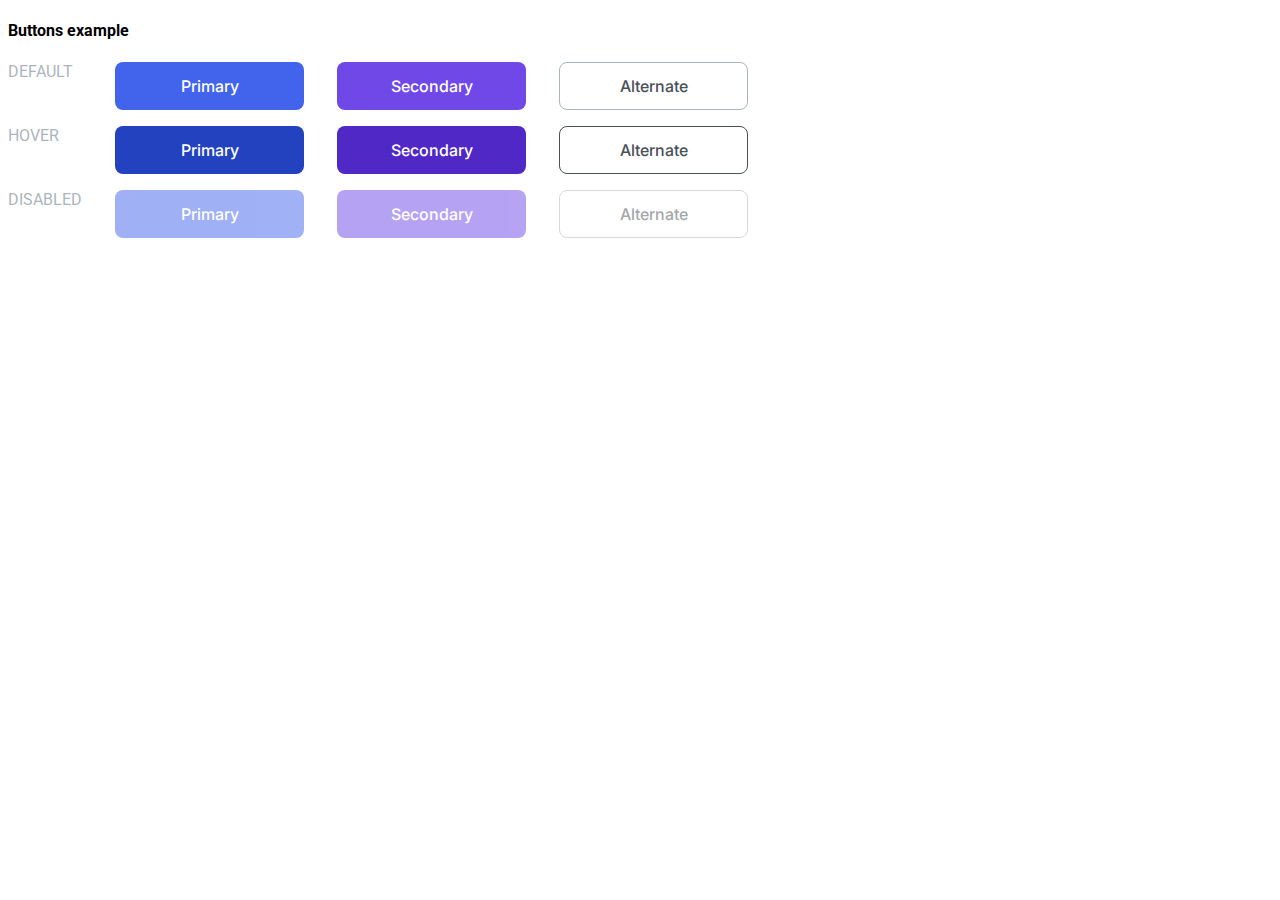
<file: 03-lection1/01-button/index.html>
<!DOCTYPE html>
<!-- Страница с кнопкой -->
<html lang="ru">
<head>
    <link rel="stylesheet" href="../../assets/css/main.css">
    <link rel="stylesheet" href="./button.css">
    <title>Buttons preview</title>
</head>
<style>
    .preview {
        display: flex;
        column-gap: 33px;
    }

    .preview__column {
        display: flex;
        flex-direction: column;
        row-gap: 16px;
    }

    .preview__row-caption {
        text-transform: uppercase;
        color: var(--grey-3);
        flex-basis: 100%;
    }

</style>
<body>
<h4>Buttons example</h4>
<div class="preview">
    <div class="preview__column">
        <div class="preview__row-caption">default</div>
        <div class="preview__row-caption">hover</div>
        <div class="preview__row-caption">disabled</div>
    </div>
    <div class="preview__column">
        <button class="button button_primary">Primary</button>
        <button class="button button_primary button_primary_hover">Primary</button>
        <button class="button button_primary" disabled>Primary</button>
    </div>
    <div class="preview__column">
        <button class="button button_secondary">Secondary</button>
        <button class="button button_secondary button_secondary_hover">Secondary</button>
        <button class="button button_secondary" disabled>Secondary</button>
    </div>
    <div class="preview__column">
        <button class="button button_alternate">Alternate</button>
        <button class="button button_alternate button_alternate_hover">Alternate</button>
        <button class="button button_alternate" disabled>Alternate</button>
    </div>
</div>

</body>
</html>
</file>
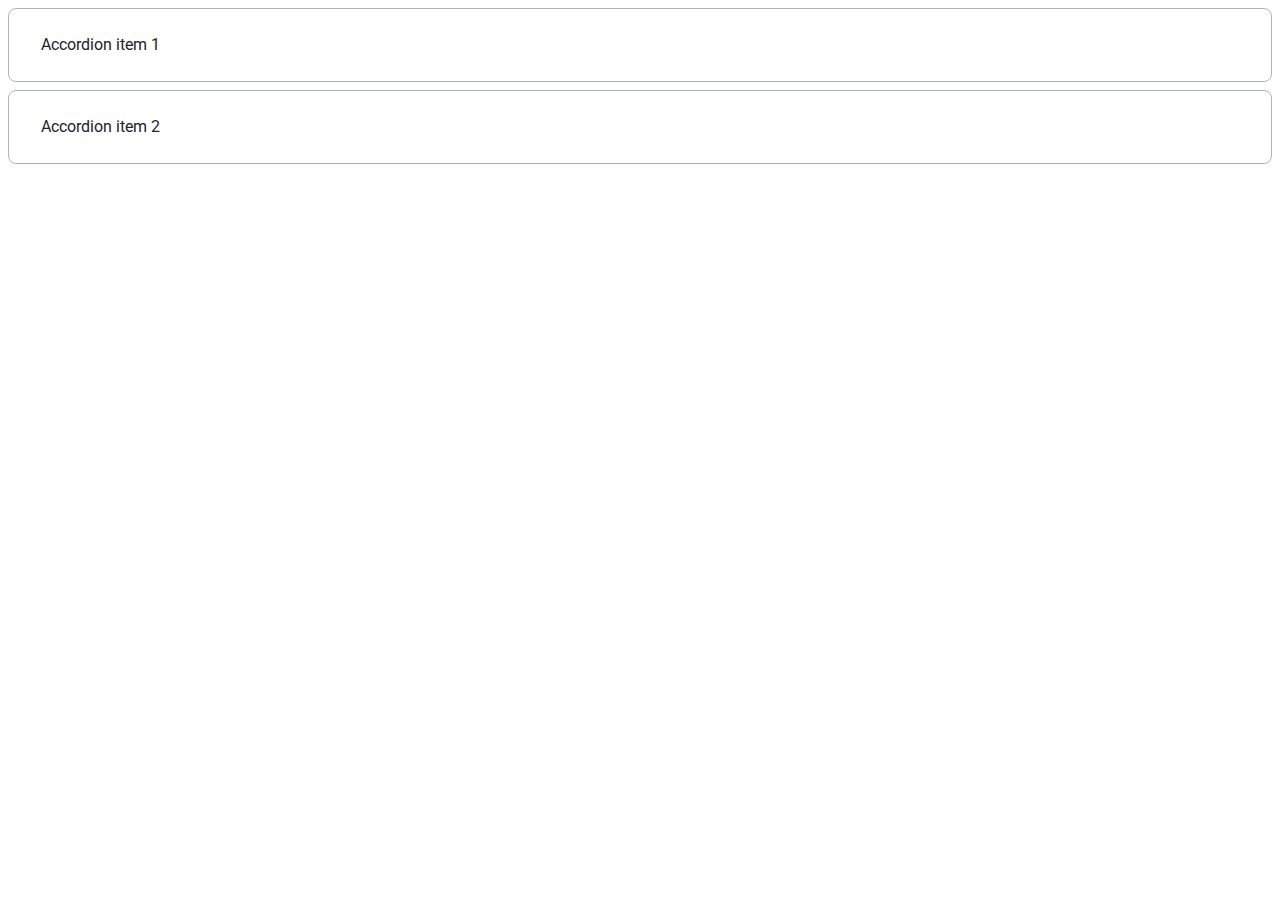
<file: 03-lection1/02-accordion/index.html>
<!DOCTYPE html>
<!-- Страница с аккордеоном -->
<html lang="ru">
    <head>
        <link rel="stylesheet" href="../../assets/css/main.css">
        <link rel="stylesheet" href="./accordion.css">
    </head>
    <body>
        <div class="accordion">
            <details class="accordion__item">
                <summary class="accordion__summary">
                    Accordion item 1
                </summary>
                <div class="accordion__content">
                    <p class="accordion__text">
                        Amet minim mollit non deserunt ullamco est sit aliqua dolor do amet sint.
                        Velit officia consequat duis enim velit mollit.
                        Exercitation veniam consequat sunt nostrud amet.
                    </p>
                </div>
            </details>
            <details class="accordion__item">
                <summary class="accordion__summary">
                    Accordion item 2
                </summary>
                <div class="accordion__content">
                    <p class="accordion__text">
                        Amet minim mollit non deserunt ullamco est sit aliqua dolor do amet sint.
                        Velit officia consequat duis enim velit mollit.
                        Exercitation veniam consequat sunt nostrud amet.
                    </p>
                </div>
            </details>
        </div>
    </body>
</html>
</file>
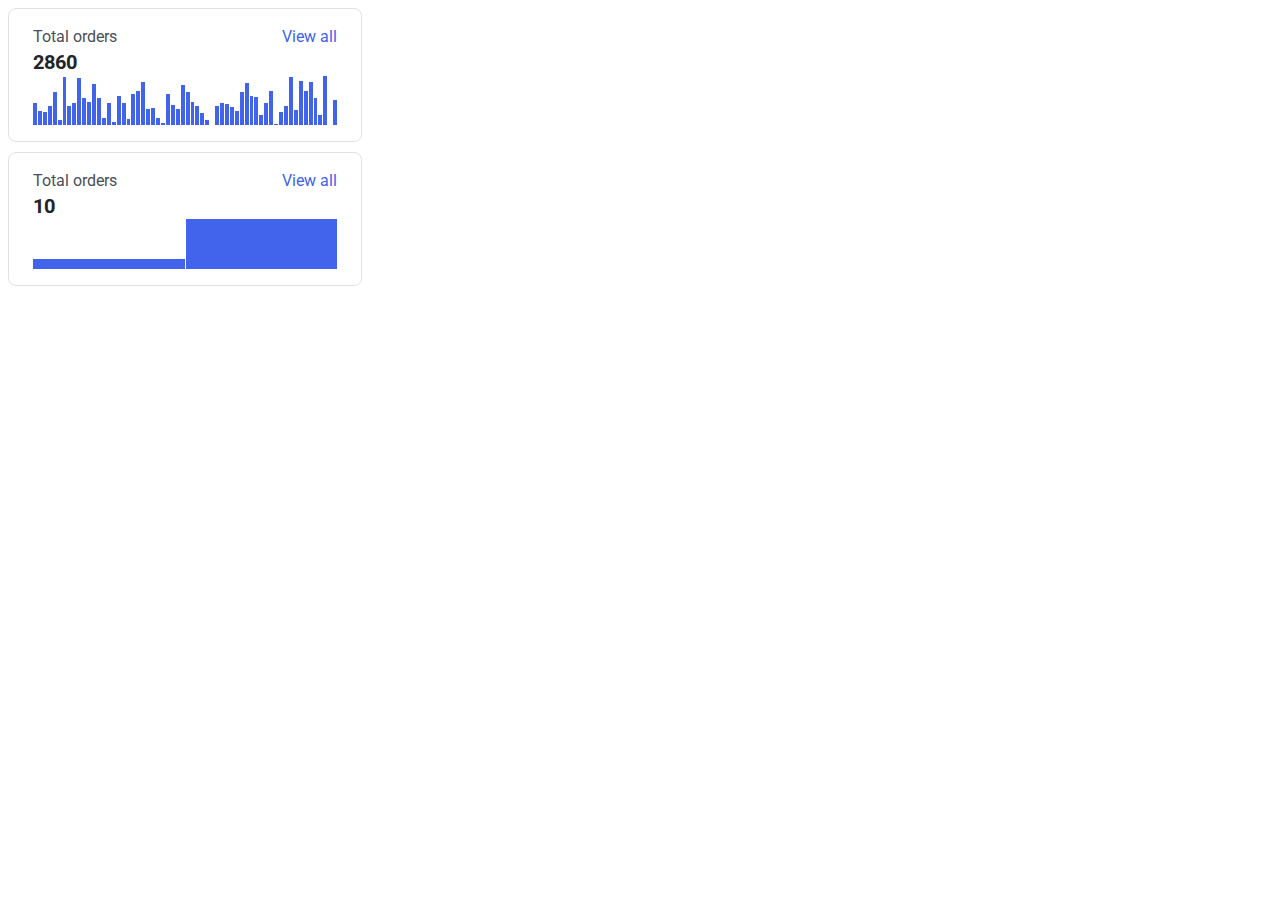
<file: 04-lection2/01-histogram/index.html>
<!DOCTYPE html>
<!-- Страница с гистограммой -->
<html lang="ru">
<head>
    <link rel="stylesheet" href="../../assets/css/main.css">
    <link rel="stylesheet" href="./histogram.css">
    <title>Histogram</title>
    <script src="Histogram.js"></script>
</head>

<style>
    .container__example > div {
        width: 354px;
        margin-bottom: 10px;
    }
</style>

<body>

<div class="container__example">
    <div class="histogram__example-1"></div>

    <div class="histogram__example-2">
        <div class="histogram">
            <div class="histogram__header-total-info">
                <div>Total orders</div>
                <div class="histogram__header-total-info-count">10</div>
            </div>
            <a class="histogram__header-view-link" href="#">View all</a>
            <div class="histogram__data">
                <div class="histogram__data-column" style="height: 20%"></div>
                <div class="histogram__data-column" style="height: 100%"></div>
            </div>
        </div>
    </div>

</div>

<script defer>

    let renderHistogram = () => {
        new Histogram({
            element: document.querySelector('[class="histogram__example-1"]'),
            data: Array.from({length: Math.floor(Math.random() * 100)}, () => Math.floor(Math.random() * 100))
        }).render();
    };

    renderHistogram();
    setInterval(renderHistogram, 3000, 0)

</script>

</body>
</html>
</file>
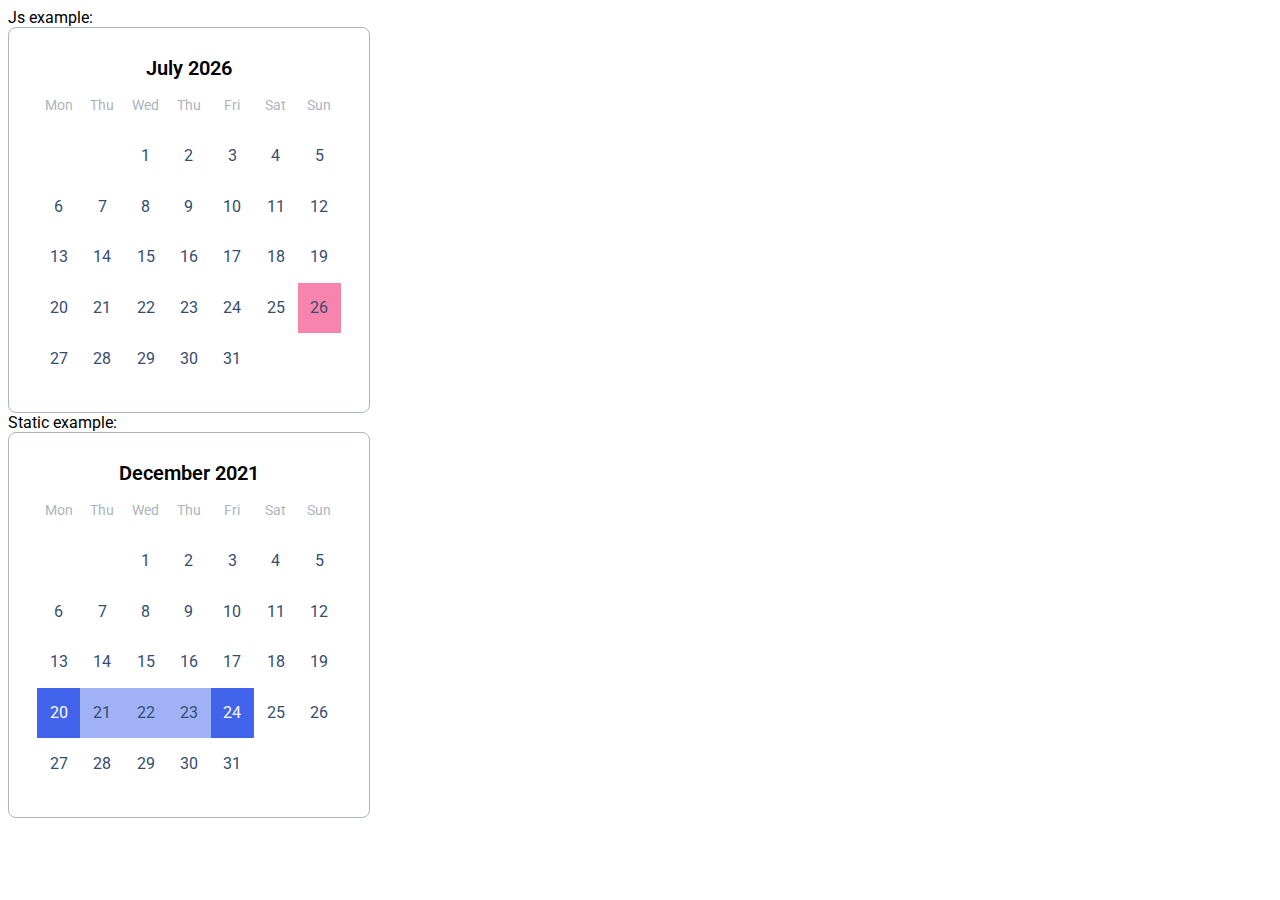
<file: 05-lection3/03-calendar/index.html>
<!DOCTYPE html>
<!-- Страница с календарем -->
<html lang="ru">
<head>
    <link rel="stylesheet" href="../../assets/css/main.css">
    <link rel="stylesheet" href="./calendar.css">
    <title>Calendar</title>
    <script src="Calendar.js"></script>
</head>

<body>
Js example:
<div id="example">
</div>

Static example:
<div>
    <div class="calendar">
        <div class="calendar__title">December 2021</div>
        <div class="calendar__wrapper">
            <div class="calendar__inner">
                <div class="calendar__item calendar__week_day">Mon</div>
                <div class="calendar__item calendar__week_day">Thu</div>
                <div class="calendar__item calendar__week_day">Wed</div>
                <div class="calendar__item calendar__week_day">Thu</div>
                <div class="calendar__item calendar__week_day">Fri</div>
                <div class="calendar__item calendar__week_day">Sat</div>
                <div class="calendar__item calendar__week_day">Sun</div>
                <div class="calendar__item calendar__day"></div><div class="calendar__item calendar__day"></div>
                <div class="calendar__item calendar__day" data-day="1">1</div><div class="calendar__item calendar__day" data-day="2">2</div><div class="calendar__item calendar__day" data-day="3">3</div><div class="calendar__item calendar__day" data-day="4">4</div><div class="calendar__item calendar__day" data-day="5">5</div><div class="calendar__item calendar__day" data-day="6">6</div><div class="calendar__item calendar__day" data-day="7">7</div><div class="calendar__item calendar__day" data-day="8">8</div><div class="calendar__item calendar__day" data-day="9">9</div><div class="calendar__item calendar__day" data-day="10">10</div><div class="calendar__item calendar__day" data-day="11">11</div><div class="calendar__item calendar__day" data-day="12">12</div><div class="calendar__item calendar__day" data-day="13">13</div><div class="calendar__item calendar__day" data-day="14">14</div><div class="calendar__item calendar__day" data-day="15">15</div><div class="calendar__item calendar__day" data-day="16">16</div><div class="calendar__item calendar__day" data-day="17">17</div><div class="calendar__item calendar__day" data-day="18">18</div><div class="calendar__item calendar__day" data-day="19">19</div><div class="calendar__item calendar__day calendar__day_selected-inclusive" data-day="20">20</div><div class="calendar__item calendar__day calendar__day_selected" data-day="21">21</div><div class="calendar__item calendar__day calendar__day_current calendar__day_selected" data-day="22">22</div><div class="calendar__item calendar__day calendar__day_selected" data-day="23">23</div><div class="calendar__item calendar__day calendar__day_selected-inclusive" data-day="24">24</div><div class="calendar__item calendar__day" data-day="25">25</div><div class="calendar__item calendar__day" data-day="26">26</div><div class="calendar__item calendar__day" data-day="27">27</div><div class="calendar__item calendar__day" data-day="28">28</div><div class="calendar__item calendar__day" data-day="29">29</div><div class="calendar__item calendar__day" data-day="30">30</div><div class="calendar__item calendar__day" data-day="31">31</div>
            </div>
        </div>
    </div>
</div>

<script defer>
    new Calendar({
        element: document.getElementById('example'),
        date: new Date()
    }).render();
</script>

</body>
</html>
</file>
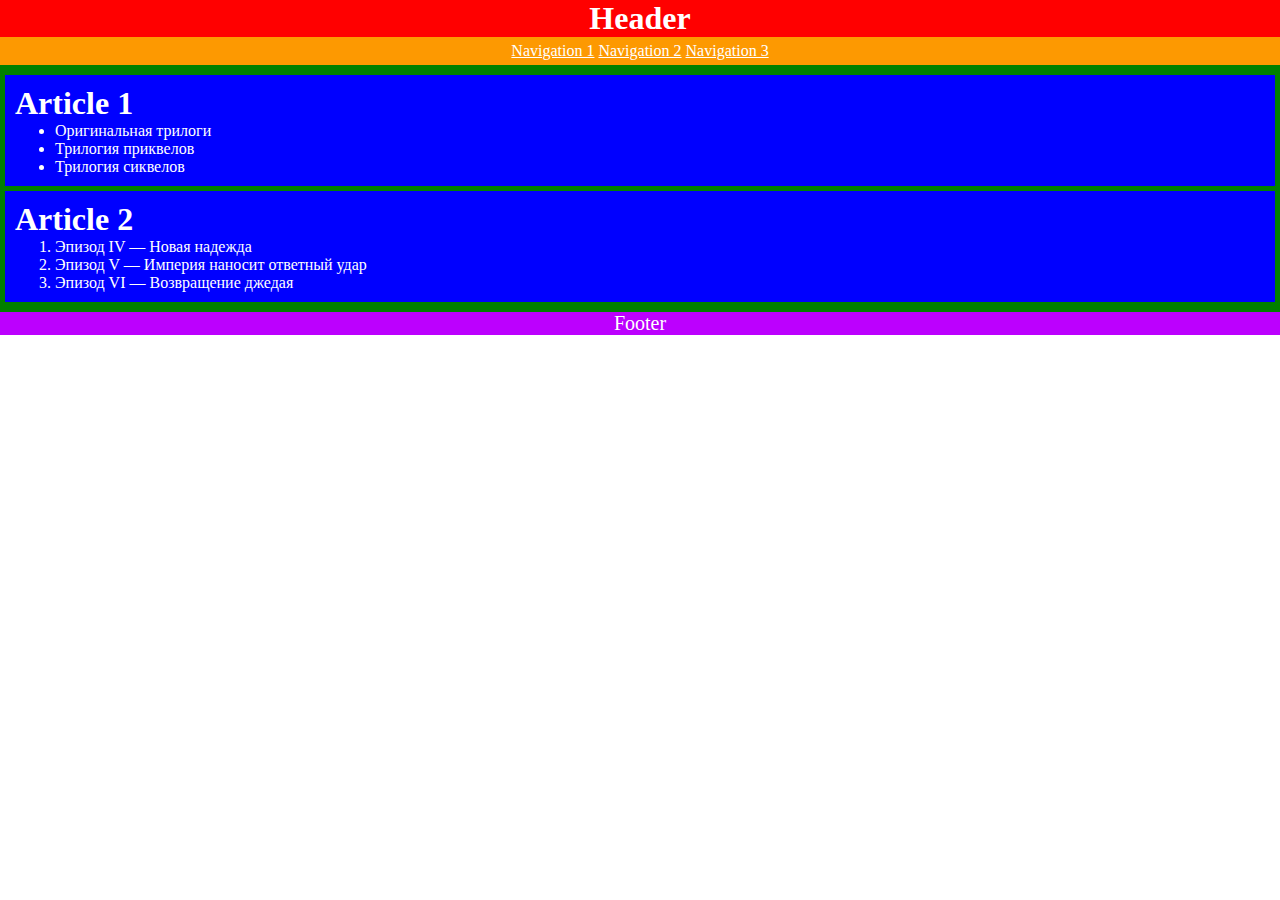
<file: 02-dz0/01-semantic-mockup/solution.html>
<!DOCTYPE html>
<html lang="en">
<head>
    <meta charset="UTF-8"/>
    <title>02-dz0/01-semantic-mockup</title>
    <link rel="stylesheet" href="public/styles.css">
</head>
<body>
<header class="header">
    <h1>Header</h1>
    <nav>
        <a href="#">Navigation 1</a>
        <a href="#">Navigation 2</a>
        <a href="#">Navigation 3</a>
    </nav>
</header>
<main>
    <article class="article">
        <h1>Article 1</h1>
        <ul>
            <li>Оригинальная трилоги</li>
            <li>Трилогия приквелов</li>
            <li>Трилогия сиквелов</li>
        </ul>
    </article>
    <article class="article">
        <h1>Article 2</h1>
        <ol>
            <li>Эпизод IV — Новая надежда</li>
            <li>Эпизод V — Империя наносит ответный удар</li>
            <li>Эпизод VI — Возвращение джедая</li>
        </ol>
    </article>
</main>
<footer>
    Footer
</footer>
</body>
</html>
</file>
<file: assets/css/main.css>
@import '../fonts/fonts.css';

:root {
    --white: #ffffff;
    --black: #212429;
    --pink: #F784AD;
    --purple: #7048E8;
    --dark-purple: #5028C6;
    --very-dark-purple: #3711a2;
    --blue: #4263EB;
    --dark-blue: #2342C0;
    --very-dark-blue: #0d2693;
    --blue-text: #334D6E;
    --light-blue: #A0B1F5;
    --red: #F03D3E;
    --grey-1: #F8F9FA;
    --grey-2: #DDE2E5;
    --grey-3: #ACB5BD;
    --grey-4: #495057;

    --error: var(--red);
    --success: var(--blue);

    --primary: var(--blue);
    --hover-primary: var(--dark-blue);
    --active-primary: var(--very-dark-blue);

    --secondary: var(--purple);
    --hover-secondary: var(--dark-purple);
    --active-secondary: var(--very-dark-purple);

}

* {
    font-family: 'Roboto', sans-serif;
}
</file>
<file: 03-lection1/01-button/button.css>
/* Стилизация кнопки */

.button {
    height: 48px;
    width: 189px;
    border-radius: 8px;
    font-size: 16px;
    font-weight: 500;
    font-family: 'Inter', sans-serif;
    cursor: pointer;
    border: none;
}

.button:active {
    box-shadow: none;
}

.button:disabled {
    opacity: 0.5;
    cursor: not-allowed;
    pointer-events: none;
}

.button_primary {
    background: var(--primary);
    color: var(--white);
}

.button_primary:hover {
    background: var(--hover-primary);
    transition: background 200ms ease-in;
}

.button_primary_hover {
    background: var(--hover-primary);
    transition: background 200ms ease-in-out;
}

.button_primary:active {
    background: var(--hover-primary) radial-gradient(var(--hover-primary), var(--active-primary));
}

.button_secondary {
    background: var(--secondary);
    color: var(--white);
}

.button_secondary:hover {
    background: var(--hover-secondary);
    transition: background 200ms ease-in-out;
}

.button_secondary_hover {
    background: var(--hover-secondary);
    transition: background 200ms ease-in-out;
}

.button_secondary:active {
    background: var(--hover-secondary) radial-gradient(var(--hover-secondary), var(--active-secondary));
}

.button_alternate {
    background: var(--white);
    color: var(--grey-4);
    border: 1px solid var(--grey-3);
}

.button_alternate:hover {
    border: 1px solid var(--grey-4);
    transition: opacity 200ms ease-in-out, border 200ms ease-in-out;
}

.button_alternate_hover {
    border: 1px solid var(--grey-4);
    transition: opacity 200ms ease-in-out, border 200ms ease-in-out;
}

.button_alternate:active {
    background: var(--white) radial-gradient(var(--white), var(--grey-1));
}
</file>
<file: 03-lection1/02-accordion/accordion.css>
/* Стилизация аккордеона */

.accordion {}

.accordion__item {
    border: 1px solid #ACB5BD;
    box-sizing: border-box;
    border-radius: 8px;

    margin-bottom: 8px;
}

.accordion__item:last-child {
    margin-bottom: 0;
}

.accordion__summary {
    display: block;
    /* padding, а не margin, так как хотим, чтобы область оставалась кликабельной */
    padding: 24px 32px;
    cursor: pointer;
    outline: none;

    font-size: 16px;
    line-height: 24px;
    color: #212429;
}

.accordion__item[open] .accordion__summary {
    padding-bottom: 16px;
}

.accordion__summary::-webkit-details-marker {
    display: none;
}

.accordion__content {
    padding: 0 32px 32px;
}

.accordion__text {
    margin: 0;

    font-size: 16px;
    line-height: 24px;
    color: #495057;
}
</file>
<file: 04-lection2/01-histogram/histogram.css>
.histogram {
    height: 100%;
    padding: 16px 24px 16px 24px;
    background: var(--white);
    border: 1px solid var(--grey-2);
    border-radius: 8px;

    font-family: 'Inter', sans-serif;
    font-size: 16px;
    font-weight: 400;
    line-height: 24px;
    color: var(--grey-4);

    display: grid;
    grid-template-columns: repeat(2, 50%);
    grid-template-rows: repeat(2, 1fr);
    grid-template-areas:
            "header-total-info header-view-link"
            "data data";
    align-items: start;
    box-sizing: border-box;
}

.histogram__header-total-info {
    grid-area: header-total-info;
}

.histogram__header-view-link {
    grid-area: header-view-link;
    justify-self: end;
    text-decoration: none;
    color: var(--blue);
}

.histogram__header-total-info-count {
    font-weight: bold;
    font-size: 20px;
    line-height: 26px;
    color: var(--black);
}

.histogram__data {
    grid-area: data;
    display: flex;
    column-gap: 1px;
    align-items: end;
    height: 100%;
}

.histogram__data-column {
    display: flex;
    flex-grow: 1;
    background: var(--blue);
    width: 100%;
}

.histogram__data-column:hover {
    background: var(--dark-blue);
}
</file>
<file: 05-lection3/03-calendar/calendar.css>
.calendar {
    max-width: 304px;

    font-family: Inter, 'Inter', sans-serif;
    font-style: normal;
    letter-spacing: 0;

    border-radius: 8px;
    border: 1px solid var(--grey-3);
    padding: 28px;
}

.calendar__title {
    font-size: 20px;
    font-weight: 600;
    line-height: 24px;
    text-align: center;
}

.calendar__wrapper {
    position: relative;
    padding-bottom: 100%;
}

.calendar__inner {
    position: absolute;
    width: 100%;
    height: 100%;

    display: grid;
    grid-template-columns: repeat(7, 1fr);
}

.calendar__item {
    display: flex;
    justify-content: center;
    align-items: center;
    font-size: 14px;
    font-weight: 400;
    line-height: 20px;
    width: 100%;
    height: 100%;
}

.calendar__week_day {
    color: var(--grey-3);
}

.calendar__day {
    font-size: 16px;
    color: var(--blue-text);
}

.calendar__day_selected-inclusive {
    background: var(--blue) !important;
    color: var(--white);
}

.calendar__day_selected {
    background: var(--light-blue) !important;
}

.calendar__day_current {
    background: var(--pink);
}

.calendar__day:hover {
    background: var(--blue);
    color: var(--white);
}
</file>
<file: 02-dz0/01-semantic-mockup/public/styles.css>
* {
    margin: 0;
}

header {
    background: red;
    color: white;
    text-align: center;
}

header nav {
    background: #fd9901;
    padding: 5px;
}

header nav a {
    color: white;
}

main {
    background: green;
    padding: 5px 5px 10px 5px;
}

.article {
    background: blue;
    color: white;
    margin-top: 5px;
    padding: 10px;
}

footer {
    background: #bc00fe;
    text-align: center;
    color: white;
    font-size: 20px;
}
</file>
